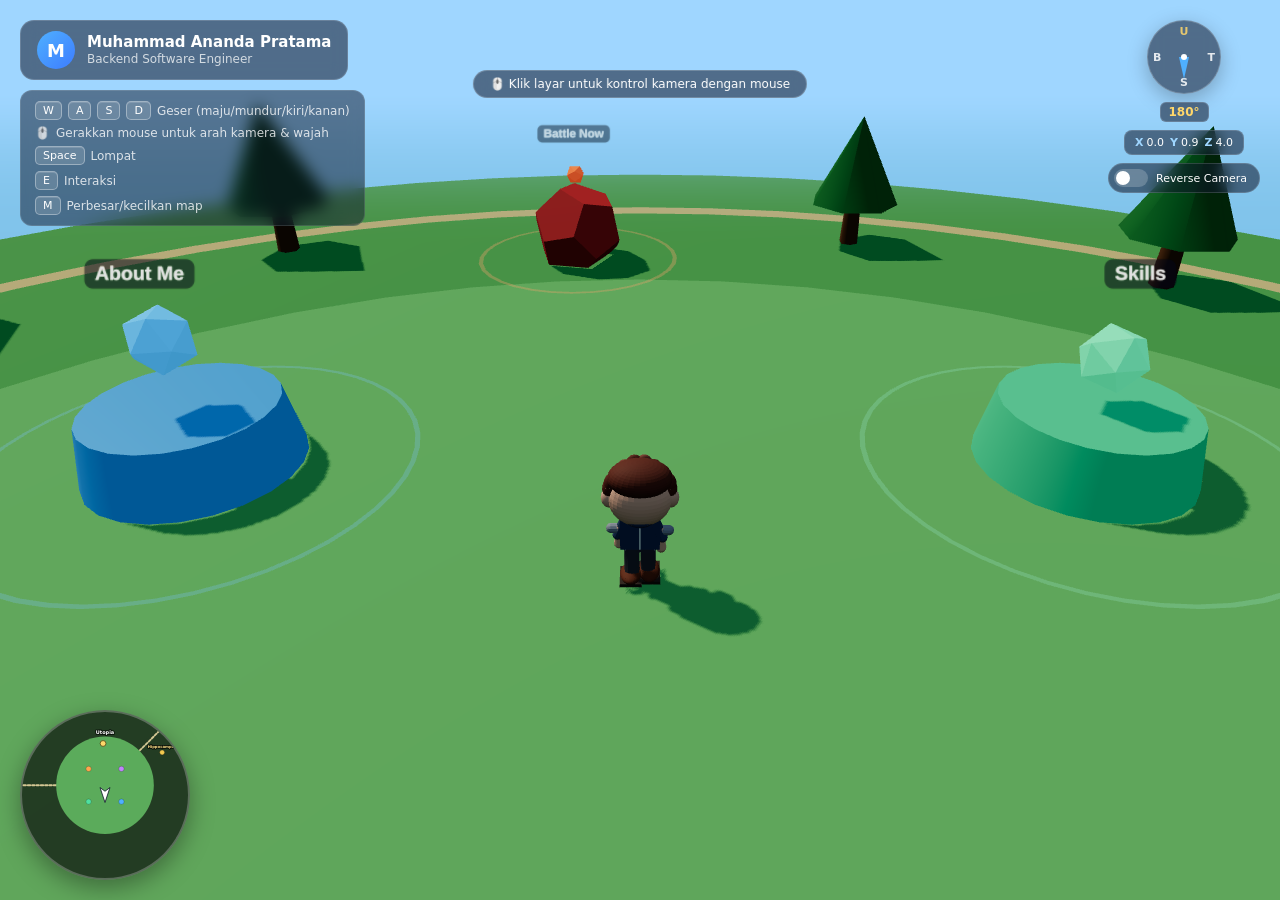
<file: index.html>
<!doctype html>
<html lang="en" data-beasties-container>
  <head>
    <meta charset="utf-8">
    <title>Muhammad Ananda Pratama — Profile</title>
    <base href="/">
    <meta name="viewport" content="width=device-width, initial-scale=1">
    <meta name="theme-color" content="#e14b4b">
    <link rel="icon" type="image/x-icon" href="favicon.ico">
    <link rel="icon" type="image/png" sizes="32x32" href="icons/favicon-32x32.png">
    <link rel="icon" type="image/png" sizes="16x16" href="icons/favicon-16x16.png">
    <link rel="apple-touch-icon" sizes="180x180" href="icons/apple-touch-icon.png">
    <link rel="manifest" href="manifest.webmanifest">
  <style>html,body{margin:0;padding:0;height:100%;overflow:hidden;background:#0b1220}*{box-sizing:border-box}</style><link rel="stylesheet" href="styles-L36MKJFO.css" media="print" onload="this.media='all'"><noscript><link rel="stylesheet" href="styles-L36MKJFO.css"></noscript></head>
  <body>
    <app-root></app-root>
  <script src="main-PLFZY4VH.js" type="module"></script></body>
</html>
</file>
<file: styles-L36MKJFO.css>
html,body{margin:0;padding:0;height:100%;overflow:hidden;background:#0b1220}*{box-sizing:border-box}
</file>
